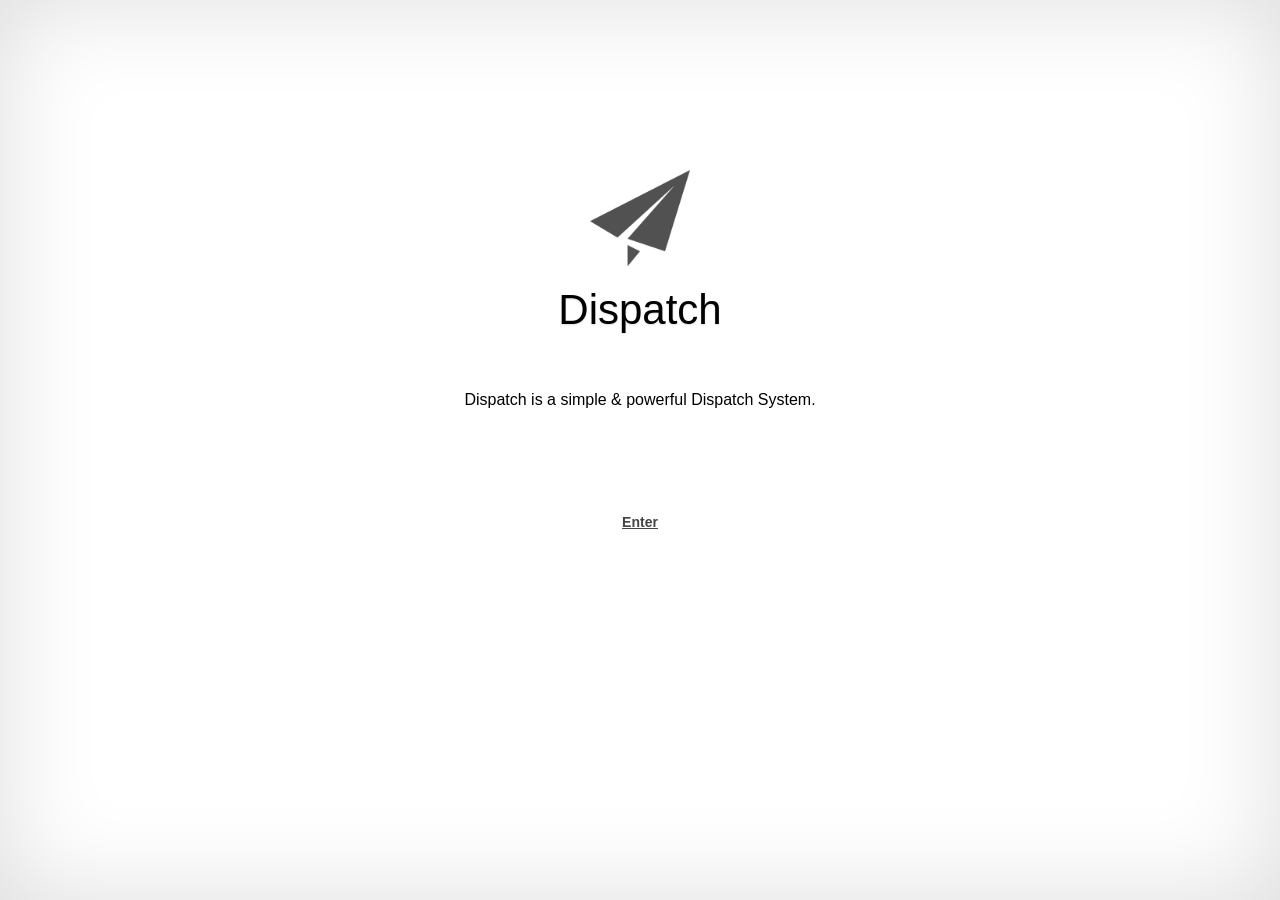
<file: resources/index.html>
<!DOCTYPE html>
<html lang="en">
<head>
  <title>Dispatch</title>
  <meta http-equiv="Content-Type" content="text/html; charset=utf-8">
  <link rel="shortcut icon" href="static/img/dispatch.png" />

  <style type="text/css">
    *,body {
      margin: 0;
      padding: 0;
    }

    body {
      margin: 0;
      font-family: "Helvetica Neue", Helvetica, Arial, sans-serif;
      font-size: 14px;
      line-height: 20px;
      background-color: #fff;
    }

    header,
    footer {
      width: 960px;
      margin-left: auto;
      margin-right: auto;
    }

    .logo {
      background-image: url('static/img/dispatch.png');
      background-repeat: no-repeat;
      -webkit-background-size: 100px 100px;
      background-size: 100px 100px;
      background-position: center center;
      text-align: center;
      font-size: 42px;
      padding: 250px 0 70px;
      font-weight: normal;
      text-shadow: 0 1px 2px #ddd;
    }

    header {
      padding: 50px 0;
    }

    footer {
      line-height: 1.8;
      text-align: center;
      padding: 50px 0;
      color: #999;
    }

    .description {
      text-align: center;
      font-size: 16px;
    }

    a {
      color: #444;
      text-decoration: none;
    }

    .backdrop {
      position: absolute;
      width: 100%;
      height: 100%;
      box-shadow: inset 0 0 100px #ddd;
      z-index: -1;
      top: 0;
      left: 0;
    }
  </style>
</head>

<body>
  <header>
    <h1 class="logo">Dispatch</h1>
    <div class="description">
      Dispatch is a simple & powerful Dispatch System.
    </div>
  </header>
  <footer>
    <div class="author">
      <a href="upload?Path=/"><b style="text-decoration:underline">Enter</b></a>
    </div>
  </footer>
  <div class="backdrop"></div>
</body>
</html>
</file>
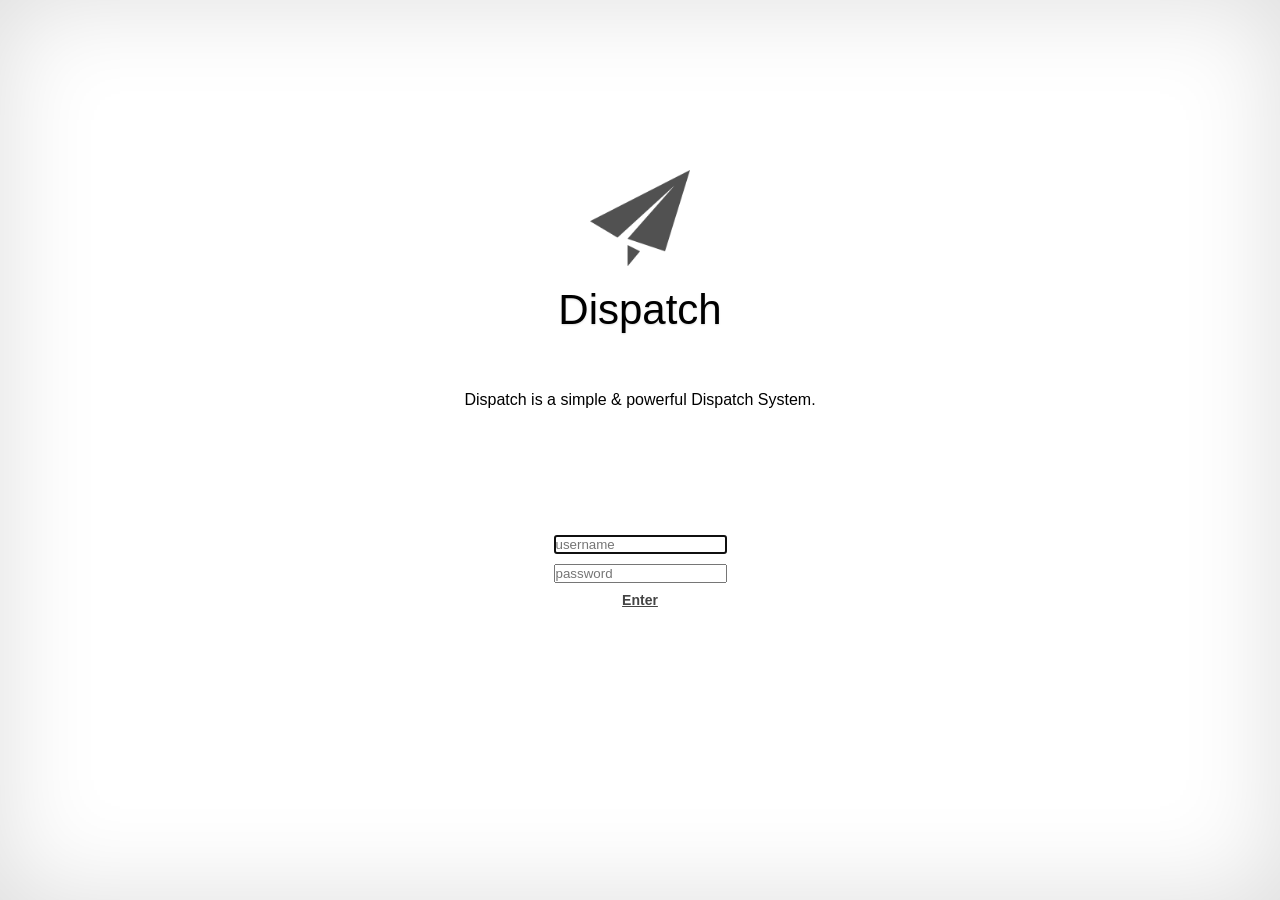
<file: resources/login.html>
<!DOCTYPE html>
<html lang="en">
<head>
    <title>Dispatch</title>
    <meta http-equiv="Content-Type" content="text/html; charset=utf-8">
    <link rel="shortcut icon" href="static/img/dispatch.png"/>

    <style type="text/css">
        *, body {
            margin: 0;
            padding: 0;
        }

        body {
            margin: 0;
            font-family: "Helvetica Neue", Helvetica, Arial, sans-serif;
            font-size: 14px;
            line-height: 20px;
            background-color: #fff;
        }

        header,
        footer {
            width: 960px;
            margin-left: auto;
            margin-right: auto;
        }

        .logo {
            background-image: url('static/img/dispatch.png');
            background-repeat: no-repeat;
            -webkit-background-size: 100px 100px;
            background-size: 100px 100px;
            background-position: center center;
            text-align: center;
            font-size: 42px;
            padding: 250px 0 70px;
            font-weight: normal;
            text-shadow: 0 1px 2px #ddd;
        }

        header {
            padding: 50px 0;
        }

        footer {
            line-height: 1.8;
            text-align: center;
            padding: 50px 0;
            color: #999;
        }

        .description {
            text-align: center;
            font-size: 16px;
        }

        .login {
            text-align: center;
            font-size: 16px;
            padding-top: 20px;
        }

        a {
            color: #444;
            text-decoration: none;
        }

        .backdrop {
            position: absolute;
            width: 100%;
            height: 100%;
            box-shadow: inset 0 0 100px #ddd;
            z-index: -1;
            top: 0;
            left: 0;
        }
    </style>
</head>

<body>
<header>
    <h1 class="logo">Dispatch</h1>
    <div class="description">
        Dispatch is a simple & powerful Dispatch System.
    </div>
</header>
<footer>
    <div class="login">
        <div>
            <label for="user"></label><input id="user" placeholder="username"/>
        </div>
        <div>
            <label for="password"></label><input id="password" placeholder="password"/>
        </div>
    </div>
    <div class="author">
        <a style="cursor: pointer" id="login"><b style="text-decoration:underline">Enter</b></a>
    </div>
</footer>
<div class="backdrop"></div>
</body>
<script src="static/jquery/jquery-2.0.2.min.js"></script>
<script>
    var userInput = $("#user");
    var passInput = $("#password");

    $(document).ready(function () {
        userInput.focus();
    });

    $('#login').click(function () {
        login();
    });

    function login() {
        $.ajax({
            //请求方式
            type: "POST",
            //请求地址
            url: "login",
            data: JSON.stringify({
                "user": userInput.val(),
                "password": passInput.val()
            }),
            contentType: 'application/json',
            //请求成功
            success: function (result) {
                if (result.code === 200) {
                    window.location.href = "upload?Path=/";
                } else {
                    alert(result.message);
                }
            },
            //请求失败，包含具体的错误信息
            error: function (e) {
                console.log(e)
            }
        });
    }

    userInput.keydown(function (e) {
        if (e.which === 13) {
            login();
        }
    });
    passInput.keydown(function (e) {
        if (e.which === 13) {
            login();
        }
    });
</script>
</html>
</file>
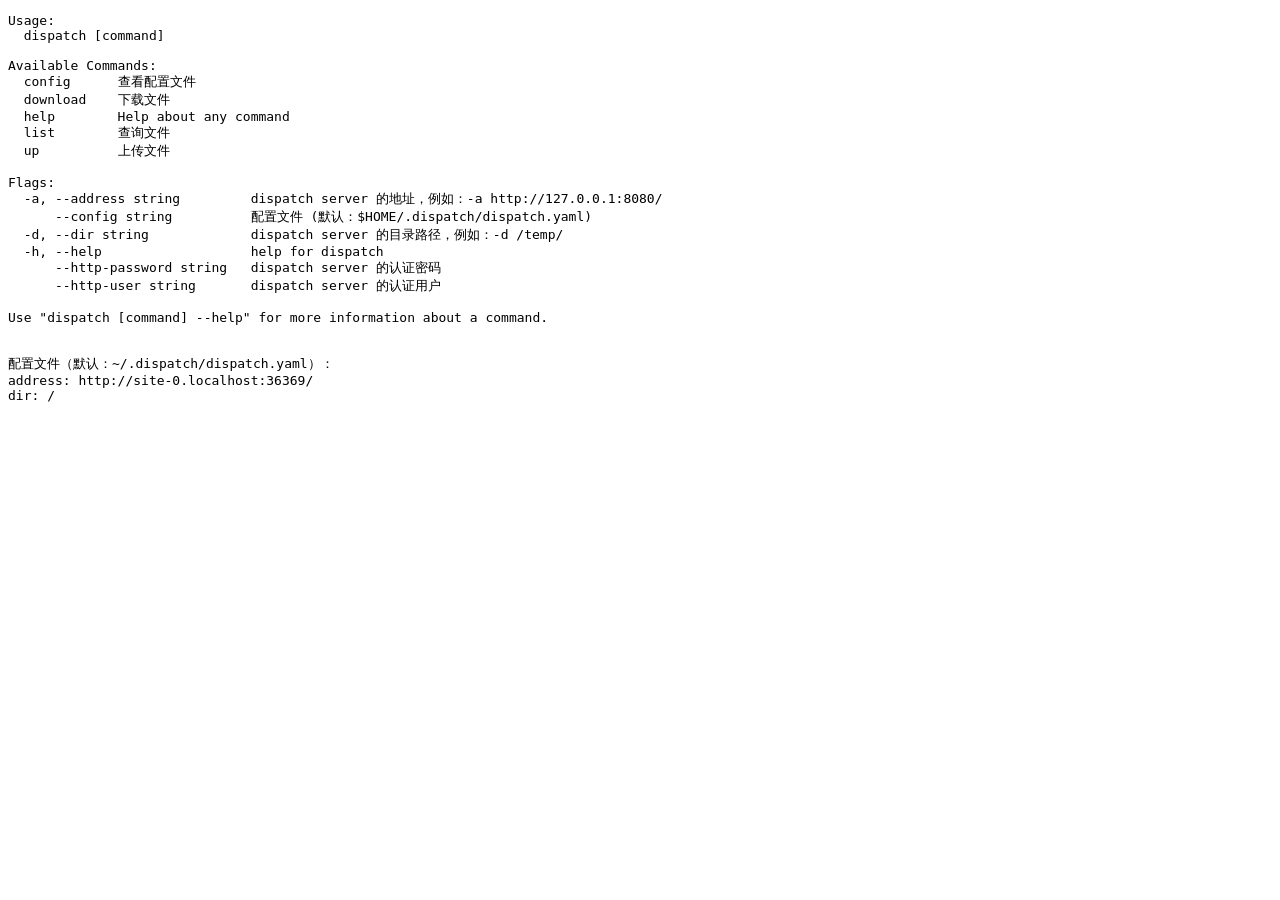
<file: resources/static/dispatch-tool/dispatch-tool.html>
<!DOCTYPE html>
<html lang="en">
<head>
    <meta charset="UTF-8">
    <title>dispatch-tools help</title>
</head>
<body>
<pre>
Usage:
  dispatch [command]

Available Commands:
  config      查看配置文件
  download    下载文件
  help        Help about any command
  list        查询文件
  up          上传文件

Flags:
  -a, --address string         dispatch server 的地址，例如：-a http://127.0.0.1:8080/
      --config string          配置文件 (默认：$HOME/.dispatch/dispatch.yaml)
  -d, --dir string             dispatch server 的目录路径，例如：-d /temp/
  -h, --help                   help for dispatch
      --http-password string   dispatch server 的认证密码
      --http-user string       dispatch server 的认证用户

Use "dispatch [command] --help" for more information about a command.


配置文件（默认：~/.dispatch/dispatch.yaml）：
address: <label name="url"></label>
dir: /
</pre>
<script>
    var url = window.location.protocol + "//" + window.location.host + "/";
    var inputs = document.getElementsByName("url");
    for (var i = 0; i < inputs.length; i++) {
        inputs[i].innerHTML = url;
    }
</script>
</body>
</html>
</file>
